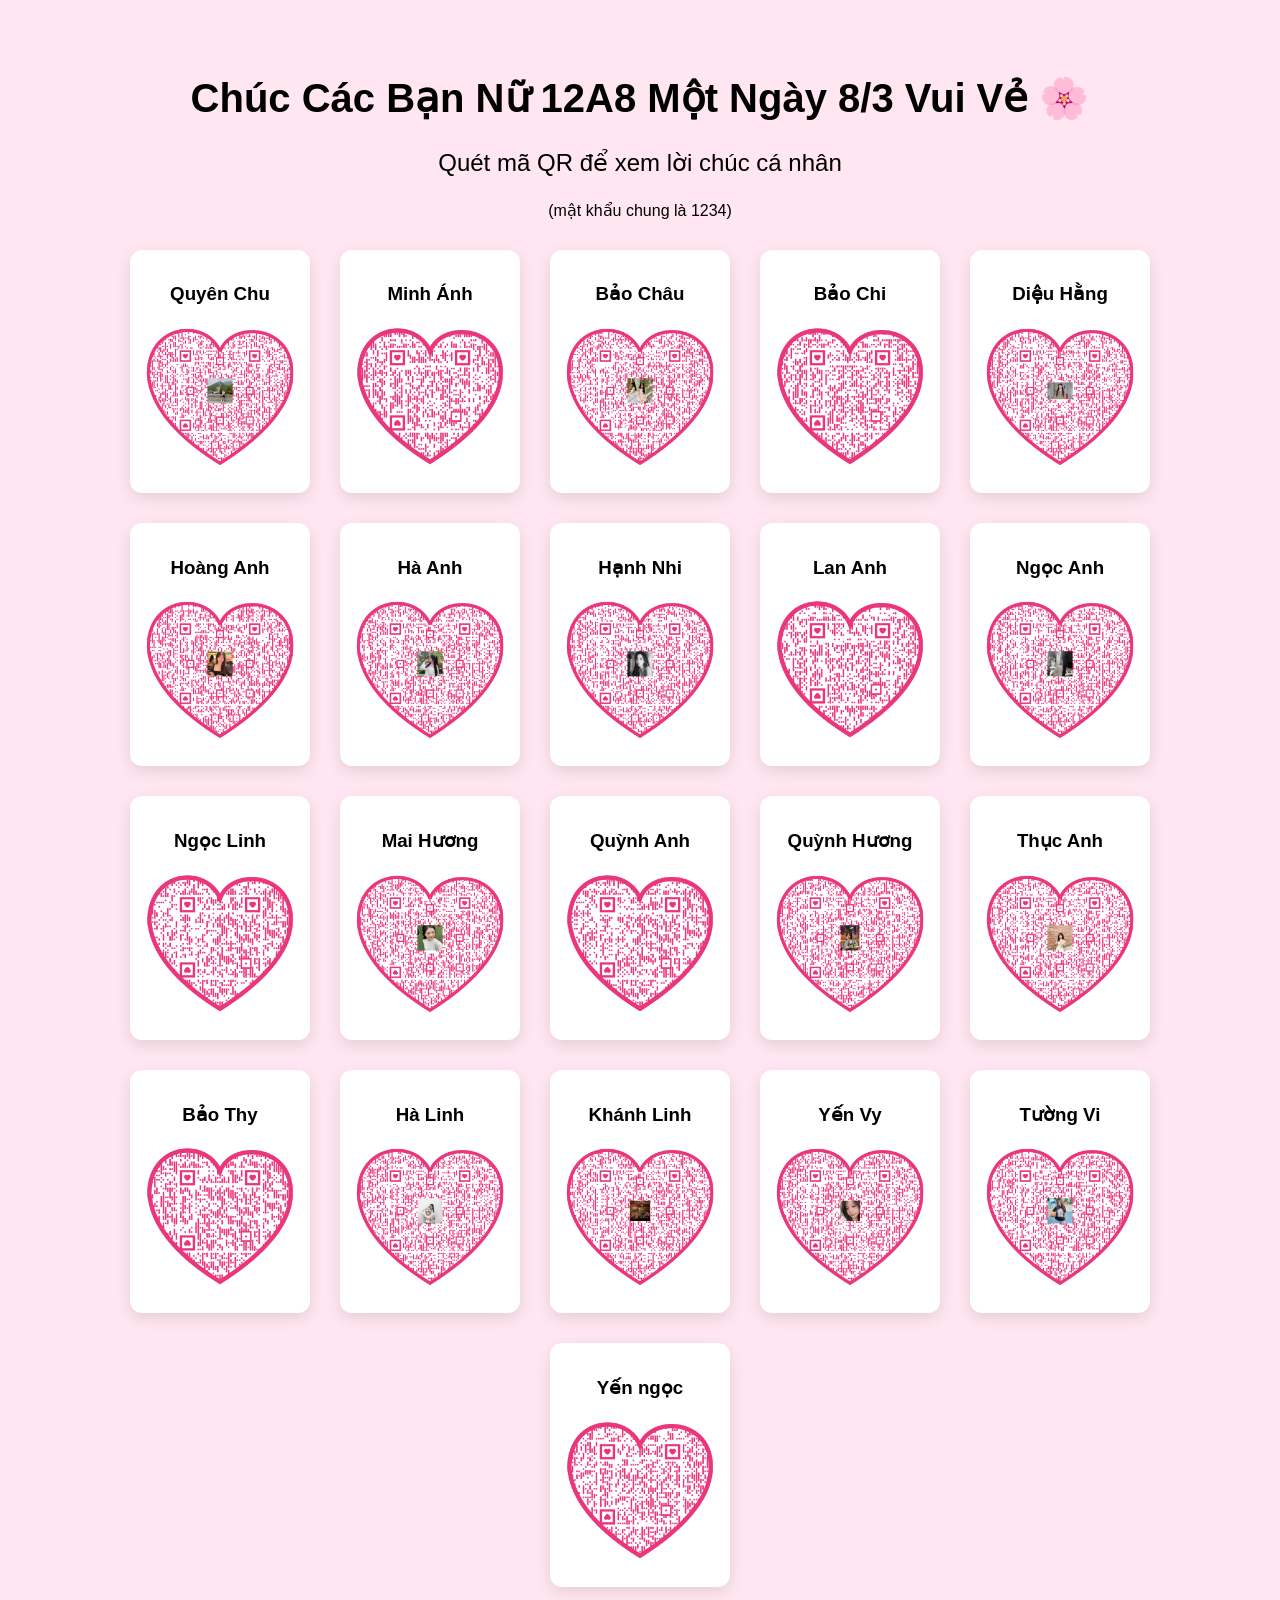
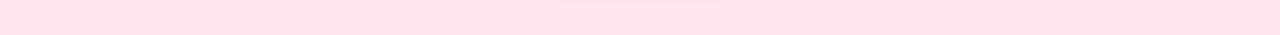
<file: index.html>
<!DOCTYPE html>
<html>
<head>

<title>8/3 12A8 🌸</title>

<link rel="stylesheet" href="style.css" />

</head>

<body>

<h1>Chúc Các Bạn Nữ 12A8 Một Ngày 8/3 Vui Vẻ 🌸</h1>
<p>Quét mã QR để xem lời chúc cá nhân</p>
<p1>(mật khẩu chung là 1234)</p1>
<div id="qrContainer" class="qr-container"></div>

<script src="script.js"></script>

</body>
</html>
</file>
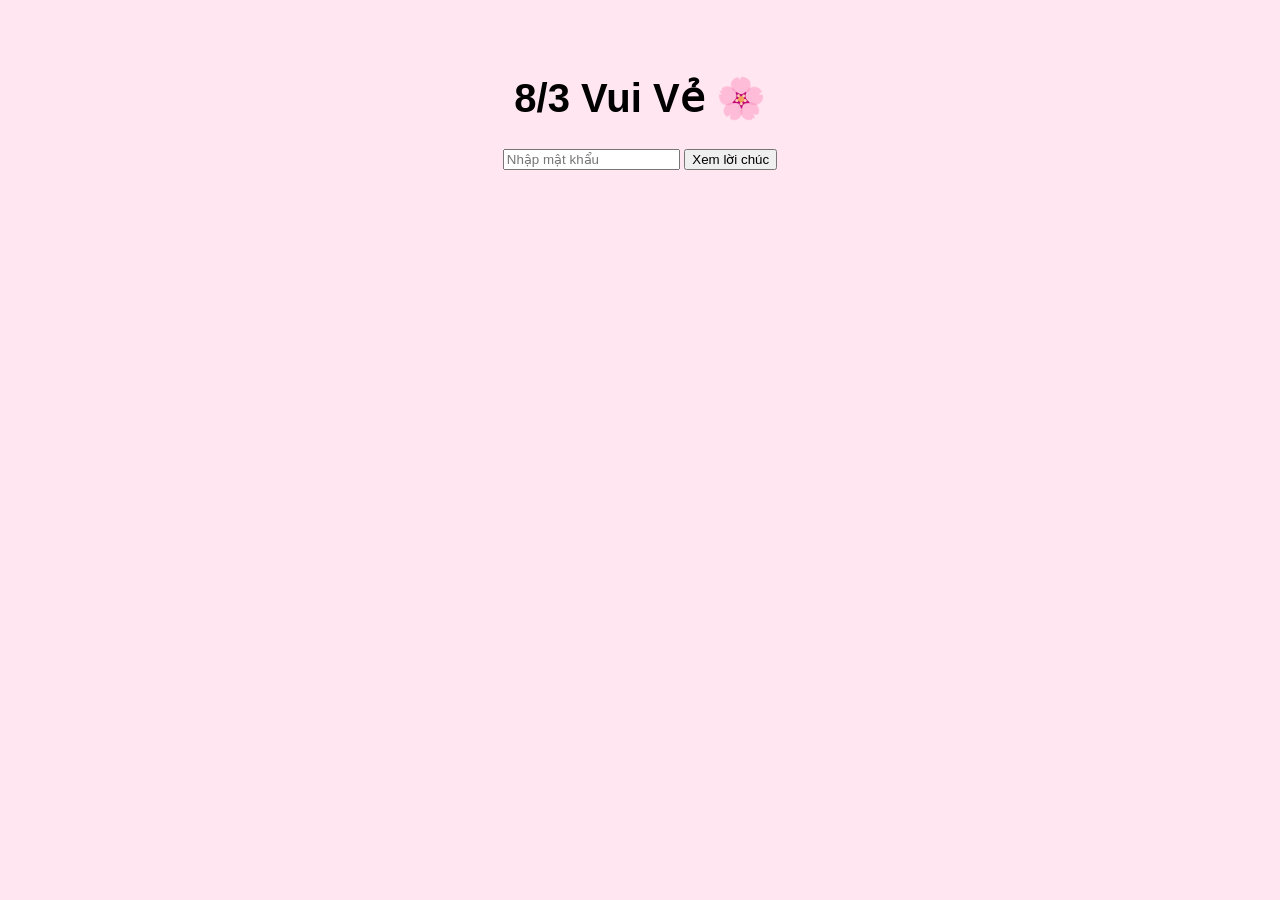
<file: messsage.html>
<!DOCTYPE html>
<html lang="en">
<head>
    <meta charset="UTF-8">
    <title>Lời Chúc</title>
    <link rel="stylesheet" href="style.css" />
</head>
<body>
    <h1>8/3 Vui Vẻ 🌸</h1>
    <div id="passwordContainer">
        <input type="password" id="passwordInput" placeholder="Nhập mật khẩu">
        <button onclick="checkPassword()">Xem lời chúc</button>
    </div>
    <div id="messageContainer" style="display:none;">
        <div id="message"></div>
        <p id="additional"></p>
    </div>
    <script>
        const urlParams = new URLSearchParams(window.location.search);
        const name = urlParams.get('name');
        const nameMessages = {
            "Quyên Chu": "Chúc cô Quyên có một ngày 8/3 rực rỡ , xinh đẹp như những bông hoa và chúc cô luôn hạnh phúc , thành công trong cuộc sống",
            "Minh Ánh": "Chúc Minh Ánh có một 8/3 vui vẻ trần đầy niềm vui và hạnh phúc.",
            "Bảo Châu": "Chúc Châu có ngày 8/3 luôn xinh đẹp và vui tươi như những bông hoa , chúc b luôn hạnh phúc và tự hào về bản thân mình nhiều hơn nhé",
            "Bảo Chi": "Chúc Bảo Chi có một 8/3 vui vẻ trần đầy niềm vui và hạnh phúc.",
            "Diệu Hằng": "Chúc Diệu Hằng có một 8/3 vui vẻ trần đầy niềm vui và hạnh phúc.",
            "Hoàng Anh": "Chúc Hoàng Anh có một 8/3 vui vẻ trần đầy niềm vui và hạnh phúc.",
            "Hà Anh": "Chúc Hà Anh có một 8/3 vui vẻ trần đầy niềm vui và hạnh phúc.",
            "Hạnh Nhi": "nhân ngày 8-3 tyce chúc yo sẽ lun lun xinh đẹp,vui vẻ,hạnh phúc 🙄 sau này sẽ đạt được những mục tiêu mà mình mong mún,chúc yo có tất cả trừ mọi vất vả,gì cũng mới trừ ty 😒😠 ",
            "Lan Anh": "Chúc Lan Anh có một 8/3 vui vẻ trần đầy niềm vui và hạnh phúc.",
            "Ngọc Anh": "Nhân ngày 8-3 chúc bạn có một ngày thật nhiều ý nghĩa và niềm vui. Chúc bạn ăn mau chóng ăn, thật nhiều sức khoẻ. Sắp tới, kì thi đại học rất quan trọng, cố gắng học tập để đỗ được nguyện vọng của mình và quyết tâm trên con đường mà bạn lựa chọn nhé. Cảm ơn Ngọc Anh đã là 1 thành viên của A8",
            "Ngọc Linh": "Chúc Ngọc Linhcó một 8/3 vui vẻ trần đầy niềm vui và hạnh phúc.",
            "Mai Hương": "Chúc Mai Hương có một 8/3 vui vẻ trần đầy niềm vui và hạnh phúc.",
            "Quỳnh Anh": "Chúc Quỳnh Anh có một 8/3 vui vẻ trần đầy niềm vui và hạnh phúc.",
            "Quỳnh Hương": "Chúc Quỳnh Hươngcó một 8/3 vui vẻ trần đầy niềm vui và hạnh phúc.",
            "Thục Anh": "Chúc ebe có một ngày 8/3 zui zẻ,hạnh phúc,ngày càng xinh đẹp cute,học hành chăm chỉ đỗ nguyện vọng 1 và điều quan trọng là thực hiện được ước mơ làm đầu bếp của mình.Chúc ebe một ngày 8/3 thật nhiều niềm vui.🦔❤️",
            "Bảo Thy": "Chúc Bảo Thy có một 8/3 vui vẻ trần đầy niềm vui và hạnh phúc.",
            "Hà Linh": "Dear Hà Linh. Chúc mồm thối ngày 8/3 có nhiều niềm vui, hạnh phúc. Ae A8 mong bạn luôn xinh gái, mạnh khoẻ, vui vẻ. Còn 3 tháng nữa thi đại học rồi, cố gắng học tập để đạt kết quả tốt trong kì thi quan trọng này nhé. Cảm ơn bạn đã là thành viên của lớp chúng ta. Bạn đánh răng nhiều vào nhé để mồm đỡ thối!!",
            "Khánh Linh": "Chúc Khánh Linh  có một 8/3 vui vẻ trần đầy niềm vui và hạnh phúc.",
            "Yến Vy": "Gửi Yến Vy, chúc Bắp ngày 8/3 thật nhiều niềm vui và hạnh phúc. Mong bạn luôn xinh gái, khoẻ khoắn và tươi tắn vui vẻ bên bạn bè. Còn vài tháng là thi đại học rồi, tớ mong cậu sẽ đạt được điểm số như mong ước. Chúc cậu sẽ luôn giữ được nụ cười và thực hiện được ước mơ đi quanh thế giới. Cảm ơn vì đã là 1 phần của A8.",
            "Tường Vi": "Chúc bạn Vi 12a8 ngày 8/3 nhận được thật nhiều hoa, nhiều quà và đặc biệt là thật nhiều yêu thương.",
            "Yến Ngọc": "Chúc Yến Ngọc có một 8/3 vui vẻ trần đầy niềm vui và hạnh phúc."
        };
        const additionalTexts = {
            "Quyên Chu": "Gửi từ: Hội Chị Em 12A8",
            "Minh Ánh": "Gửi từ: Trai A8",
            "Bảo Châu": "Gửi từ: Công Minh",
            "Bảo Chi": "Gửi từ: Trai A8",
            "Diệu Hằng": "Gửi từ: Trai A8",
            "Hoàng Anh": "Gửi từ: Trai A8",
            "Hà Anh": "Gửi từ: Trai A8",
            "Hạnh Nhi": "Gửi từ: Hồng Phước",
            "Lan Anh": "Gửi từ: Trai A8",
            "Ngọc Anh": "Gửi từ: Đoàn Hiếu",
            "Ngọc Linh": "Gửi từ: Trai A8",
            "Mai Hương": "Gửi từ: Trai A8",
            "Quỳnh Anh": "Gửi từ: Trai A8",
            "Quỳnh Hương": "Gửi từ: Trai A8",
            "Thục Anh": "Gửi từ: Long",
            "Bảo Thy": "Gửi từ: Trai A8",
            "Hà Linh": "Gửi từ: Đoàn Hiếu",
            "Khánh Linh": "Gửi từ: Trai A8",
            "Yến Vy": "Gửi từ: th",
            "Tường Vi": "Gửi từ: Đình Phong",
            "Yến Ngọc": "Gửi từ: Trai A8"
        };
        const passwords = {
            "Quyên Chu": "1234",
            "Minh Ánh": "1234",
            "Bảo Châu": "25072008",
            "Bảo Chi": "1234",
            "Diệu Hằng": "1234",
            "Hoàng Anh": "1234",
            "Hà Anh": "1234",
            "Hạnh Nhi": "13472008",
            "Lan Anh": "1234",
            "Ngọc Anh": "250528",
            "Ngọc Linh": "1234",
            "Mai Hương": "1234",
            "Quỳnh Anh": "1234",
            "Quỳnh Hương": "1234",
            "Thục Anh": "090708",
            "Bảo Thy": "1234",
            "Hà Linh": "251228",
            "Khánh Linh": "1234",
            "Yến Vy": "02112008",
            "Tường Vi": "1234",
            "Yến Ngọc": "1234"
        };

        function checkPassword() {
            const inputPassword = document.getElementById('passwordInput').value;
            const correctPassword = passwords[name];

            if (inputPassword === correctPassword) {
                document.getElementById('passwordContainer').style.display = 'none';
                document.getElementById('messageContainer').style.display = 'block';
                const message = nameMessages[name] || "Message not found.";
                const additional = additionalTexts[name] || "";
                document.getElementById('message').innerHTML = `<p>${message}</p>`;
                document.getElementById('additional').innerHTML = additional;
            } else {
                alert('Soi trộm?');
            }
        }
    </script>
</body>
</html>
</file>
<file: style.css>
body{
font-family: Arial;
text-align:center;
background:#ffe6f0;
padding:40px;
}

h1{
font-size:40px;
}

p {
    font-size: 1.5em;
}

.qr-container{
display:flex;
flex-wrap:wrap;
justify-content:center;
gap:30px;
margin-top:30px;
}

.card{
background:white;
padding:15px;
border-radius:12px;
box-shadow:0 5px 15px rgba(0,0,0,0.1);
transition:transform 0.2s;
}

.card:hover{
transform:scale(1.05);
}

.card img{
width:150px;
}
</file>
